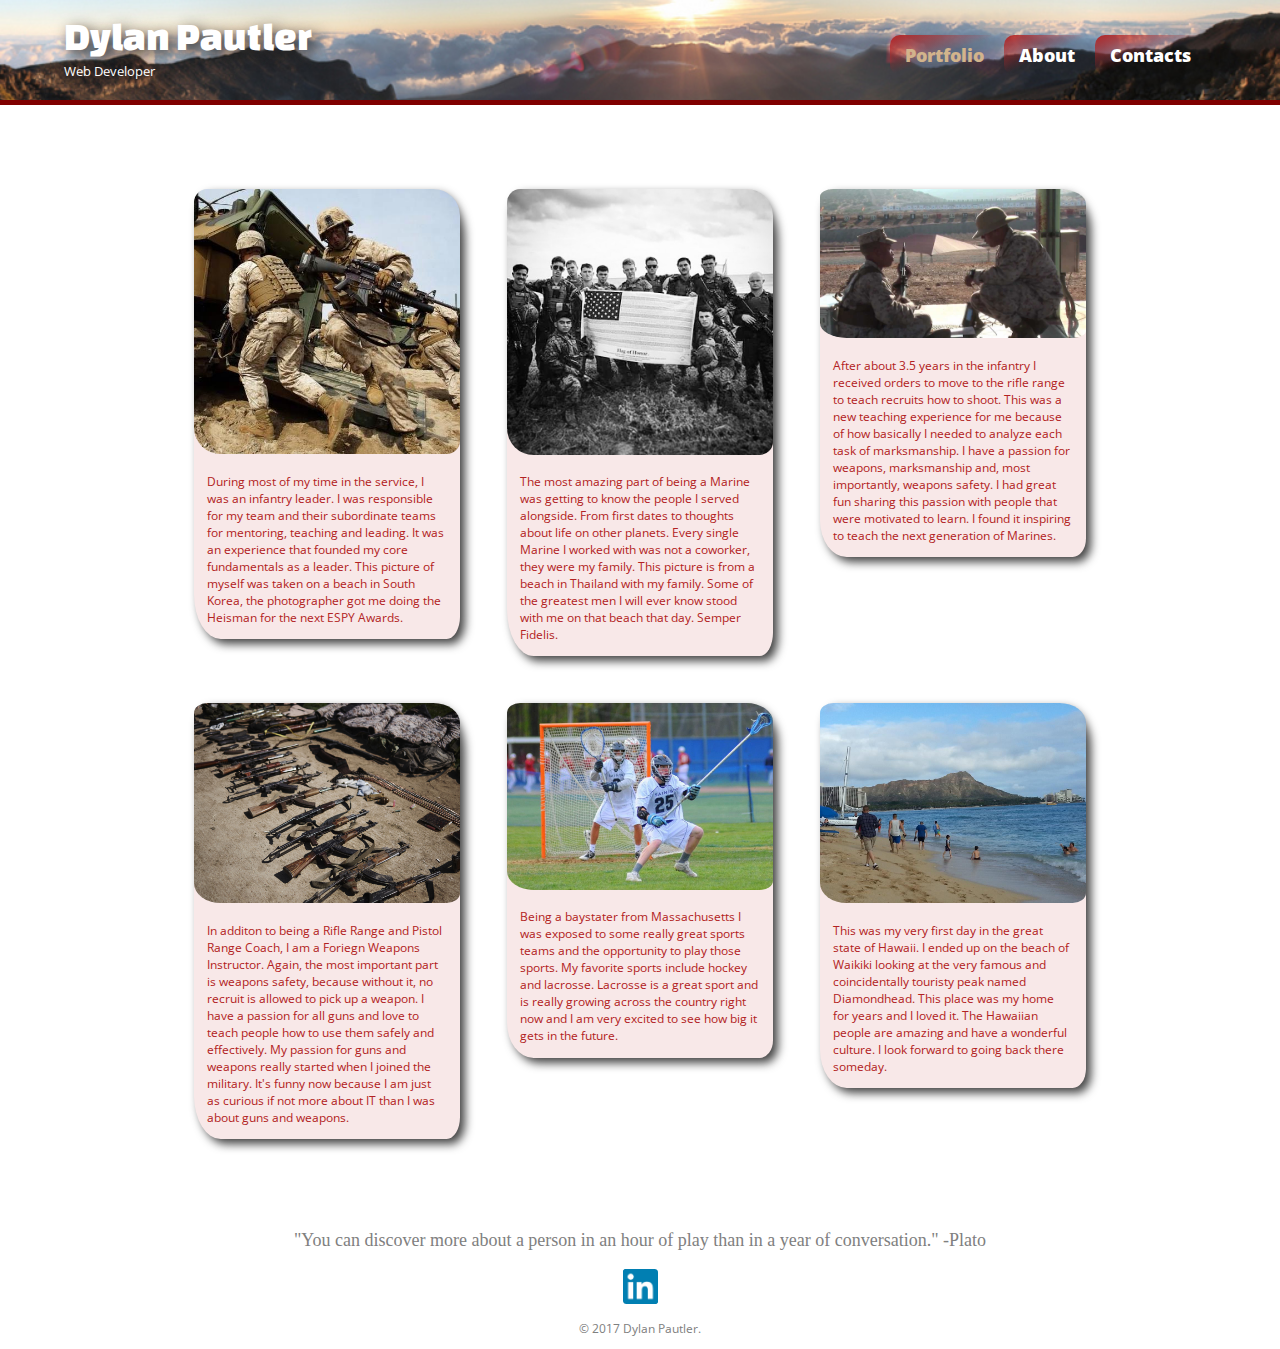
<file: DylansWebsite/DylansWebsite/index.html>
﻿<!DOCTYPE html>
<html>
<head>
    <meta charset="utf-8">
    <title>Dylan Pautler | Web Developer</title>
    <link rel="stylesheet" href="css/normalize.css" />
    <link href="https://fonts.googleapis.com/css?family=Changa+One|Open+Sans" rel="stylesheet">
    <link rel="stylesheet" href="css/main.css" />
    <link rel="stylesheet" href="css/responsive.css" />
    <meta name="viewport" content="width==device-width, initial-scale=1.0">
</head>
<body>
    <header class="headerpic">
        <a href="index.html" id="logo" >
            <h1>Dylan Pautler</h1>
            <h2>Web Developer</h2>
        </a>
        <nav>
            <ul>
                <li><a href="index.html" class="selected">Portfolio</a></li>
                <li><a href="about.html">About</a></li>
                <li><a href="contact.html">Contacts</a></li>
            </ul>
        </nav>
    </header>
    <div id="wrapper">
        <section>
            <ul id="gallery" class="inactiveLink">
                <li>
                   
                        <img src="img/sqdldr.jpg" alt="A photo of me running out the back of an Amphibious Assault Vehicle"  > 
                        <p>During most of my time in the service, I was an infantry leader. I was responsible for my team and their subordinate teams for mentoring, teaching and leading. It was an experience that founded my core fundamentals as a leader. This picture of myself was taken on a beach in South Korea, the photographer got me doing the Heisman for the next ESPY Awards.</p>
        
                </li>
                <li>
                  
                        <img src="img/thecrew.jpg" alt="" />
                        <p>The most amazing part of being a Marine was getting to know the people I served alongside. From first dates to thoughts about life on other planets. Every single Marine I worked with was not a coworker, they were my family. This picture is from a beach in Thailand with my family. Some of the greatest men I will ever know stood with me on that beach that day. Semper Fidelis.</p>
                   
                </li>
                <li>
                   
                        <img src="img/coaching.jpg" alt="" />
                        <p>After about 3.5 years in the infantry I received orders to move to the rifle range to teach recruits how to shoot. This was a new teaching experience for me because of how basically I needed to analyze each task of marksmanship. I have a passion for weapons, marksmanship and, most importantly, weapons safety. I had great fun sharing this passion with people that were motivated to learn. I found it inspiring to teach the next generation of Marines.</p>
                   
                </li>
                <li>
                   
                        <img src="img/FWIC.jpg" alt="" />
                        <p>In additon to being a Rifle Range and Pistol Range Coach, I am a Foriegn Weapons Instructor. Again, the most important part is weapons safety, because without it, no recruit is allowed to pick up a weapon. I have a passion for all guns and love to teach people how to use them safely and effectively. My passion for guns and weapons really started when I joined the military. It's funny now because I am just as curious if not more about IT than I was about guns and weapons.</p>
                    
                </li>
                <li>
                   
                        <img src="img/lacrosse.jpg" alt="" />
                        <p>Being a baystater from Massachusetts I was exposed to some really great sports teams and the opportunity to play those sports. My favorite sports include hockey and lacrosse. Lacrosse is a great sport and is really growing across the country right now and I am very excited to see how big it gets in the future.</p>
                 
                </li>
                <li>
                    <img src="img/hawaii.jpg" alt="" ? />
                    <p>This was my very first day in the great state of Hawaii. I ended up on the beach of Waikiki looking at the very famous and coincidentally touristy peak named Diamondhead. This place was my home for years and I loved it. The Hawaiian people are amazing and have a wonderful culture. I look forward to going back there someday.</p>
                </li>
            </ul>
        </section>
        <footer>
            <div id="quote">
                <p>"You can discover more about a person in an hour of play than in a year of conversation." -Plato</p>
            </div>
            
            <a href="http://linkedin.com/in/dylan-pautler"><img src="img/linkedin.jpg" alt="LinkedIn Logo" class="social-icon"/></a>
            <p>&copy; 2017 Dylan Pautler.</p>
        </footer>
    </div>
</body>
</html>
</file>
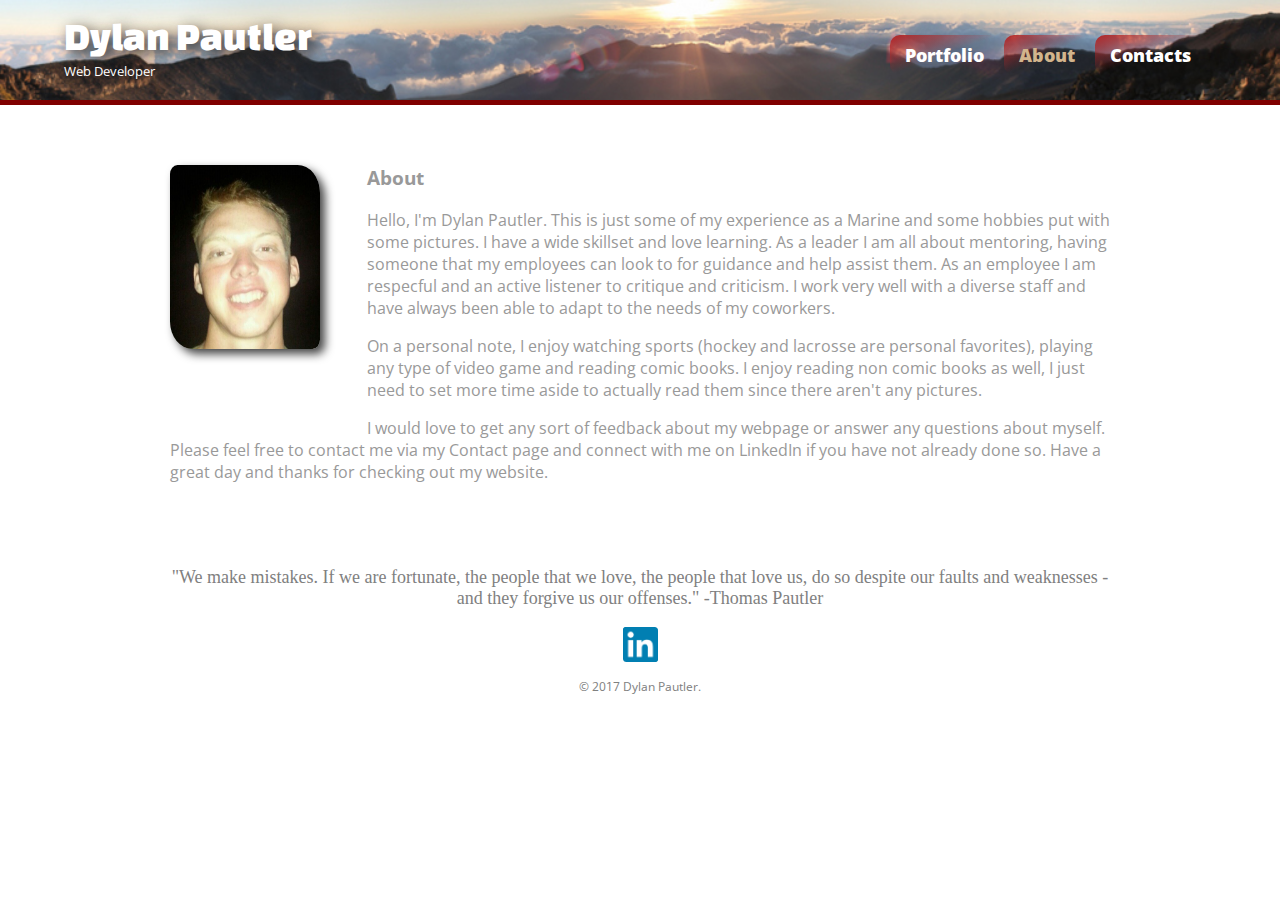
<file: DylansWebsite/DylansWebsite/about.html>
﻿<!DOCTYPE html>
<html>
<head>
    <meta charset="utf-8">
    <title>Dylan Pautler | Web Developer</title>
    <link rel="stylesheet" href="css/normalize.css" />
    <link href="https://fonts.googleapis.com/css?family=Changa+One|Open+Sans" rel="stylesheet">
    <link rel="stylesheet" href="css/main.css" />
    <link rel="stylesheet" href="css/responsive.css" />
    <meta name="viewport" content="width==device-width, initial-scale=1.0">
</head>
<body>
    <header class="headerpic">
        <a href="index.html" id="logo">
            <h1>Dylan Pautler</h1>
            <h2>Web Developer</h2>
        </a>
        <nav>
            <ul>
                <li><a href="index.html">Portfolio</a></li>
                <li><a href="about.html" class="selected">About</a></li>
                <li><a href="contact.html">Contacts</a></li>
            </ul>
        </nav>
    </header>
    <div id="wrapper">
        <section>
            <img src="img/me.jpg" alt="Photograph of Dylan Pautler" class="profile-photo">
            <h3>About</h3>
            <p>Hello, I'm Dylan Pautler. This is just some of my experience as a Marine and some hobbies put with some pictures. I have a wide skillset and love learning. As a leader I am all about mentoring, having someone that my employees can look to for guidance and help assist them. As an employee I am respecful and an active listener to critique and criticism. I work very well with a diverse staff and have always been able to adapt to the needs of my coworkers.</p>
            <p>On a personal note, I enjoy watching sports (hockey and lacrosse are personal favorites), playing any type of video game and reading comic books. I enjoy reading non comic books as well, I just need to set more time aside to actually read them since there aren't any pictures.</p>
            <p>I would love to get any sort of feedback about my webpage or answer any questions about myself.  Please feel free to contact me via my Contact page and connect with me on LinkedIn if you have not already done so. Have a great day and thanks for checking out my website.</p>
        </section>
        
        <footer>
            <div id="quote">
                <p>"We make mistakes. If we are fortunate, the people that we love, the people that love us, do so despite our faults and weaknesses - and they forgive us our offenses." -Thomas Pautler</p>
            </div>
            
            <a href="http://linkedin.com/in/dylan-pautler"><img src="img/linkedin.jpg" alt="LinkedIn Logo" class="social-icon" /></a>
            <p>&copy; 2017 Dylan Pautler.</p>
        </footer>
    </div>
</body>
</html>
</file>
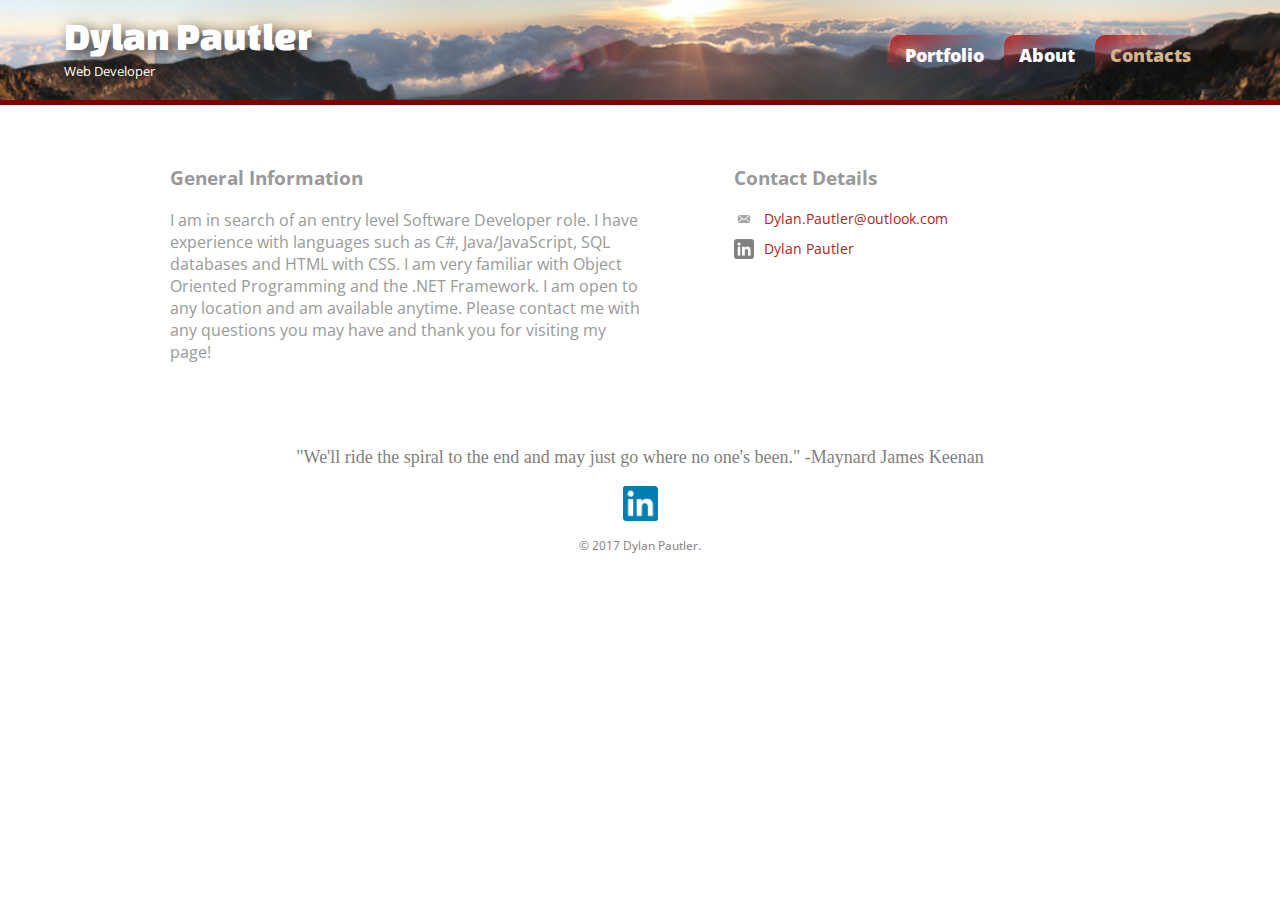
<file: DylansWebsite/DylansWebsite/contact.html>
﻿<!DOCTYPE html>
<html>
<head>
    <meta charset="utf-8">
    <title>Dylan Pautler | Web Developer</title>
    <link rel="stylesheet" href="css/normalize.css" />
    <link href="https://fonts.googleapis.com/css?family=Changa+One|Open+Sans" rel="stylesheet">
    <link rel="stylesheet" href="css/main.css" />
    <link rel="stylesheet" href="css/responsive.css" />
    <meta name="viewport" content="width==device-width, initial-scale=1.0">
</head>
<body>
    <header class="headerpic">
        <a href="index.html" id="logo">
            <h1>Dylan Pautler</h1>
            <h2>Web Developer</h2>
        </a>
        <nav>
            <ul>
                <li><a href="index.html">Portfolio</a></li>
                <li><a href="about.html">About</a></li>
                <li><a href="contact.html" class="selected">Contacts</a></li>
            </ul>
        </nav>
    </header>
    <div id="wrapper">
        <section id="primary">
            <h3>General Information</h3>
            <p>I am in search of an entry level Software Developer role. I have experience with languages such as C#, Java/JavaScript, SQL databases and HTML with CSS. I am very familiar with Object Oriented Programming and the .NET Framework. I am open to any location and am available anytime. Please contact me with any questions you may have and thank you for visiting my page! </p>
        </section>
        <section id="secondary">
            <h3>Contact Details</h3>
            <ul class="contact-info">
                <li class="mail"><a href="mailto:dylan.pautler@outlook.com">Dylan.Pautler@outlook.com</a></li>
                <li class="linkedin"><a href="https://www.linkedin.com/in/dylan-pautler">Dylan Pautler</a></li>

            </ul>
        </section>


        <footer>
            <div id="quote">
                <p>"We'll ride the spiral to the end and may just go where no one's been." -Maynard James Keenan</p>
            </div>

            <a href="http://linkedin.com/in/dylan-pautler"><img src="img/linkedin.jpg" alt="LinkedIn Logo" class="social-icon" /></a>
            <p>&copy; 2017 Dylan Pautler.</p>
        </footer>
    </div>
</body>
</html>
</file>
<file: DylansWebsite/DylansWebsite/css/main.css>
﻿/*************************
    GENERAL
*************************/

body{
    font-family: 'Open Sans', sans-serif;
}

#wrapper{
    max-width: 940px;
    margin: 0 auto;
    padding: 0 5%;
}

a {
    text-decoration: none;
}

img{
    max-width: 100%;
}

h3{
    margin: 0 0 1em 0;
}

/*************************
    HEADING
*************************/

header{
    float: left;
    margin: 0 0 30px 0;
    padding: 5px 0 0 0;
    width: 100%;
    
}

.headerpic{
    background: url('../img/Haleakala.jpg');
    background-size: cover;
    background-position: center 40%;
    
}

#logo{
    text-align: center;
    margin: 0;
    text-shadow: 5px 5px 15px #222;
    
}

h1 {
    font-family: 'Changa One', sans-serif;
    margin: 15px 0;
    font-size: 1.75em;
    color: #330000;
    font-weight: normal;
    line-height: 0.8em;
}

h2{
    font-size: 0.75em;
    margin: -5px 0 0;
    font-weight: normal;
}



/*************************
    NAVIGATION
*************************/

nav{
    text-align: center;
    padding: 10px 0;
    margin: 20px 0 0;
}

nav ul{
    list-style: none;
    margin: 0 10px;
    padding: 0;
}

nav li{
    display: inline-block;
}

nav a{
    font-weight: 800;
    padding: 15px 10px;
}


/*************************
    FOOTER
*************************/

footer{
    font-size: 0.75em;
    text-align: center;
    clear: both;
    padding-top: 50px;
    color: #808080;
}

.social-icon{
    width: 35px;
    height: 35px;
    margin: 0 5px;
}

/*************************
    PAGE: PORTFOLIO
*************************/

#gallery{
    margin: 0;
    padding: 0;
    list-style: none;
    
}

#gallery li{
    float: left;
    width: 45%;
    margin: 2.5%;
    background-color: #f8e8e8;
    color: red;
    border-radius: 5% 10%;
    box-shadow: 5px 5px 10px #444;
}

#gallery li p{
    margin: 0;
    padding: 5%;
    font-size: 0.75em;
    color: firebrick;
    
}

img{
    border-radius: 5% 10%;
}

/*************************
    PAGE: ABOUT
*************************/

.profile-photo{
    display: block;
    max-width: 150px;
    margin: 0 auto 30px;
    border-radius: 5% 15%;
    box-shadow: 5px 5px 10px #444;
}

#quote p{
    font-family: 'Script MT';
    font-size: 1.5em;
    font-weight: 400;
}

/*************************
    PAGE: CONTACT
*************************/

.contact-info{
    list-style: none;
    padding: 0;
    margin: 0;
    font-size: 0.9em;
}

.contact-info a{
    display: block;
    min-height: 20px;
    background-repeat: no-repeat;
    background-size: 20px 20px;
    padding: 0 0 0 30px;
    margin: 0 0 10px;
}

.contact-info li.mail a{
    background-image: url('../img/mail.png');
}

.contact-info li.linkedin a{
    background-image: url('../img/greylinkedin.png');
}

/*************************
    COLORS
*************************/

/* site body*/
body {
    background-color: #fff;
    color: #999; 
}

/* red header */
header {
    background: firebrick;
    border-color: #599a68;
    background-image: linear-gradient(firebrick, black);  
}

/* logo text */
h1, h2 {
    color: #ffffff;
}

/* links */
a {
    color: firebrick;
}

/* nav links */
nav a, nav a:visited {
    color: #fff;
    
    
    
}

/* nav background on mobile */
nav {
    background: #800000;    
}

/* selected nav link*/
nav a.selected, nav a:hover {
    color: tan;
}
</file>
<file: DylansWebsite/DylansWebsite/css/responsive.css>
﻿@media screen and (min-width: 480px) {
   /*************************
    TWO COLUMN LAYOUT
    *************************/

   #primary{
       width: 50%;
       float: left;
   }

   #secondary{
       width: 40%;
       float: right;
   }



   /*************************
    PAGE: PORTFOLIO
    *************************/

   #gallery li{
       width: 28.3333%;
   }

   #gallery li:nth-child(4n) {
       clear: left;
   }

   .inactiveLink{
    pointer-events: none;
    cursor: default;
}


   /*************************
    PAGE: ABOUT
    *************************/

   .profile-photo{
       float: left;
       margin: 0 5% 80px 0;
   }
}

@media screen and (min-width: 660px) {
    
    /*************************
    HEADER
    *************************/

    nav{
        background: none;
        float: right;
        font-size: 1.125em;
        margin-right: 5%;
        text-align: right;
        width: 45%;
    }
    
    nav li{
        background-image: linear-gradient(to bottom right, firebrick, transparent 50%);
        border-radius: 10px;
        padding: 8px 5px;
    }

    #logo{
        float: left;
        margin-left: 5%;
        text-align: left;
        width: 45%;
    }
    h1{
        font-size: 2.5em;
    }

    h2{
        font-size: 0.825em;
        margin-bottom: 20px;
    }

    header{
        border-bottom: 5px solid #800000;
        margin-bottom: 60px;
    }
}
</file>
